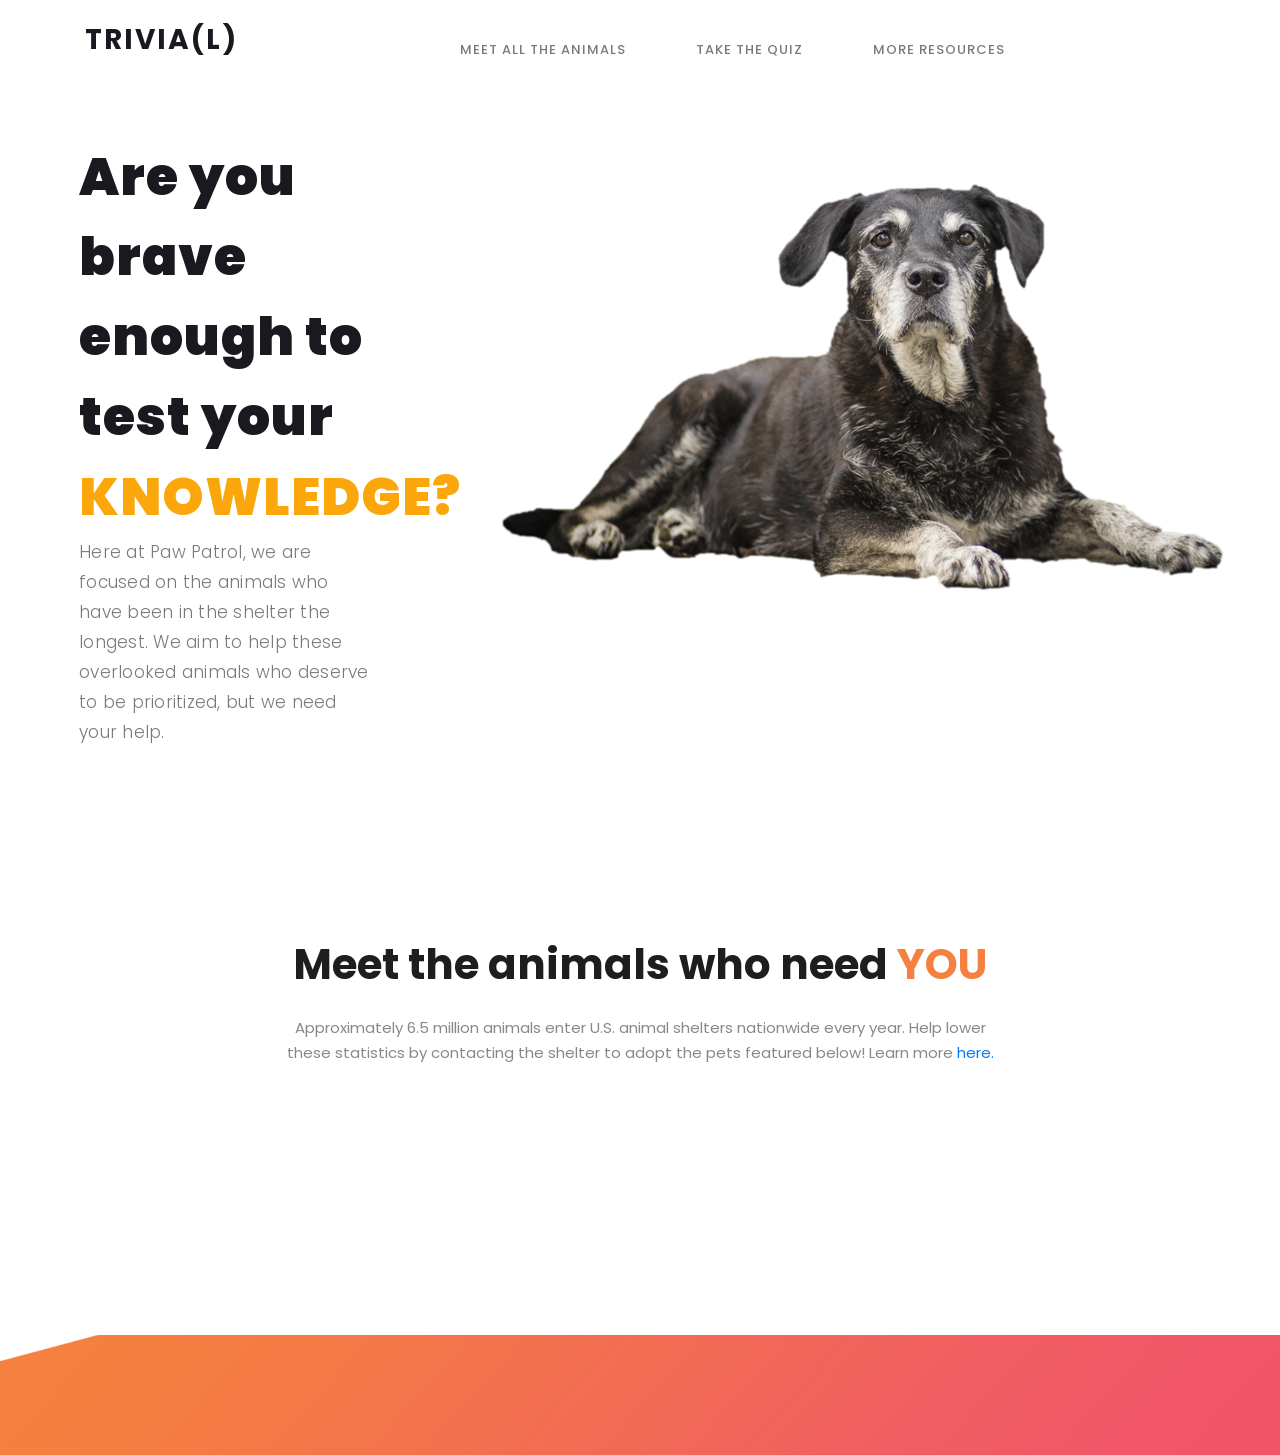
<file: index.html>
<!DOCTYPE html>
<html lang="en">

<head>
    <meta charset="utf-8">
    <meta name="viewport" content="width=device-width, initial-scale=1, shrink-to-fit=no">
    <meta name="description" content="">
    <meta name="author" content="TemplateMo">
    <link href="https://fonts.googleapis.com/css?family=Poppins:100,200,300,400,500,600,700,800,900&display=swap"
        rel="stylesheet">
    <title>Trivia(l)</title>
    <link rel="stylesheet" href="https://maxcdn.bootstrapcdn.com/bootstrap/3.4.1/css/bootstrap.min.css">
    <script src="https://ajax.googleapis.com/ajax/libs/jquery/3.5.1/jquery.min.js"></script>
    <script src="https://maxcdn.bootstrapcdn.com/bootstrap/3.4.1/js/bootstrap.min.js"></script>
    <!-- Additional CSS Files -->
    <link rel="stylesheet" type="text/css" href="assets/css/bootstrap.min.css">
    <link rel="stylesheet" type="text/css" href="assets/css/font-awesome.css">
    <link rel="stylesheet" href="assets/css/templatemo-lava.css">
    <link rel="stylesheet" href="assets/css/owl-carousel.css">
    <link rel="stylesheet" href="assets/css/slider.css">

    <script>
        $(function () {
            $(".fav i").click(function () {
                $(".fav i,.fav span").toggleClass(".fav press", 1000);
            });
        });
    </script>

    <script>
        function hide() {
            document.getElementById('question').style.display = 'none';
        }
    </script>

    <script>
        filterSelection("all")
        function filterSelection(c) {
            var x, i;
            x = document.getElementsByClassName("filterDiv");
            if (c == "all") c = "";
            for (i = 0; i < x.length; i++) {
                w3RemoveClass(x[i], "show");
                if (x[i].className.indexOf(c) > -1) w3AddClass(x[i], "show");
            }
        }

        function w3AddClass(element, name) {
            var i, arr1, arr2;
            arr1 = element.className.split(" ");
            arr2 = name.split(" ");
            for (i = 0; i < arr2.length; i++) {
                if (arr1.indexOf(arr2[i]) == -1) { element.className += " " + arr2[i]; }
            }
        }

        function w3RemoveClass(element, name) {
            var i, arr1, arr2;
            arr1 = element.className.split(" ");
            arr2 = name.split(" ");
            for (i = 0; i < arr2.length; i++) {
                while (arr1.indexOf(arr2[i]) > -1) {
                    arr1.splice(arr1.indexOf(arr2[i]), 1);
                }
            }
            element.className = arr1.join(" ");
        }
        // Add active class to the current button (highlight it)
        var btnContainer = document.getElementById("myBtnContainer");
        var btns = btnContainer.getElementsByClassName("btn");
        for (var i = 0; i < btns.length; i++) {
            btns[i].addEventListener("click", function () {
                var current = document.getElementsByClassName("active");
                current[0].className = current[0].className.replace(" active", "");
                this.className += " active";
            });
        }






    </script>

</head>

<body>
    <!-- ***** Preloader Start ***** -->
    <div id="preloader">
        <div class="jumper">
            <div></div>
            <div></div>
            <div></div>
        </div>
    </div>
    <!-- ***** Preloader End ***** -->

    <!-- ***** Header Area Start ***** -->
    <header class="header-area header-sticky">
        <div class="container">
            <div class="row">
                <div class="col-12">
                    <nav class="main-nav">
                        <!-- ***** Logo Start ***** -->
                        <a href="index.html" class="logo">
                            Trivia(l)
                        </a>
                        <ul class="nav">
                            <li class="scroll-to-section"><a href="index.html#testimonials" class="">MEET ALL THE
                                    ANIMALS</a>
                            </li>
                            <li class="scroll-to-section"><a href="View Favorites.html">TAKE THE QUIZ</a></li>
                            <li class="scroll-to-section"><a href="login.html">MORE RESOURCES</a></li>
                            </li>
                        </ul>
                        <a class='menu-trigger'>
                            <span>Menu</span>
                        </a>
                        <!-- ***** Menu End ***** -->
                    </nav>
                </div>
            </div>
        </div>
    </header>
    <!-- ***** Header Area End ***** -->

    <!-- ***** Welcome Area Start ***** -->
    <div class="welcome-area" id="welcome">
        <!-- ***** Header Text Start ***** -->
        <div class="header-text">
            <div class="container">
                <div class="row">
                    <div class="left-text col-lg-6 col-md-12 col-sm-12 col-xs-12"
                        data-scroll-reveal="enter left move 30px over 0.6s after 0.4s">
                        <h1>Are you brave enough to test your <em>KNOWLEDGE?</em></h1>
                        <p> Here at Paw Patrol, we are focused on the animals who have been in the shelter
                            the longest. We aim to help these overlooked animals who deserve to be prioritized, but we
                            need
                            your help.</p>
                    </div>

                </div>
            </div>
        </div>
        <!-- ***** Header Text End ***** -->
    </div>
    <!-- ***** Welcome Area End ***** -->

    <!-- ***** Testimonials Starts ***** -->
    <section class="section" id="testimonials">
        <div class="container">
            <div class="row">
                <div class="col-lg-8 offset-lg-2">
                    <div class="center-heading">
                        <h2>Meet the animals who need <em>YOU</em></h2>
                        <p>Approximately 6.5 million animals enter U.S. animal shelters nationwide every year.
                            Help lower these statistics by contacting the shelter to adopt the pets featured
                            below! Learn more <a
                                href="https://www.aspca.org/animal-homelessness/shelter-intake-and-surrender/pet-statistics"
                                target="_blank">here.</a></p>
                    </div>
                </div>
            </div>
        </div>
    </section>

    <script>
        filterSelection("all")
        function filterSelection(c) {
            var x, i;
            x = document.getElementsByClassName("filterDiv");
            if (c == "all") c = "";
            for (i = 0; i < x.length; i++) {
                w3RemoveClass(x[i], "show");
                if (x[i].className.indexOf(c) > -1) w3AddClass(x[i], "show");
            }
        }

        function w3AddClass(element, name) {
            var i, arr1, arr2;
            arr1 = element.className.split(" ");
            arr2 = name.split(" ");
            for (i = 0; i < arr2.length; i++) {
                if (arr1.indexOf(arr2[i]) == -1) { element.className += " " + arr2[i]; }
            }
        }

        function w3RemoveClass(element, name) {
            var i, arr1, arr2;
            arr1 = element.className.split(" ");
            arr2 = name.split(" ");
            for (i = 0; i < arr2.length; i++) {
                while (arr1.indexOf(arr2[i]) > -1) {
                    arr1.splice(arr1.indexOf(arr2[i]), 1);
                }
            }
            element.className = arr1.join(" ");
        }
        // Add active class to the current button (highlight it)
        var btnContainer = document.getElementById("myBtnContainer");
        var btns = btnContainer.getElementsByClassName("btn");
        for (var i = 0; i < btns.length; i++) {
            btns[i].addEventListener("click", function () {
                var current = document.getElementsByClassName("active");
                current[0].className = current[0].className.replace(" active", "");
                this.className += " active";
            });
        }






    </script>
    <script>

        function showDiv(select) {
            if (select.value == 1) {
                document.getElementById('dogCarousel').style.display = "block";
                document.getElementById('catCarousel').style.display = "none";
                document.getElementById('myCarousel').style.display = "none";
            } if (select.value == 2) {
                document.getElementById('dogCarousel').style.display = "none";
                document.getElementById('catCarousel').style.display = "block";
                document.getElementById('myCarousel').style.display = "none";
            } else {
                document.getElementById('dogCarousel').style.display = "none";
                document.getElementById('catCarousel').style.display = "none";
                document.getElementById('myCarousel').style.display = "block";
            }
        }


    </script>


</body>


<script type="text/javascript">
    var slideIndex = 1;
    showSlides(slideIndex);

    function plusSlides(n) {
        showSlides(slideIndex += n);
    }

    function currentSlide(n) {
        showSlides(slideIndex = n);
    }

    function showSlides(n) {
        var i;
        var slides = document.getElementsByClassName("mySlides");
        var dots = document.getElementsByClassName("demo");
        var captionText = document.getElementById("caption");
        if (n > slides.length) { slideIndex = 1 }
        if (n < 1) { slideIndex = slides.length }
        for (i = 0; i < slides.length; i++) {
            slides[i].style.display = "none";
        }
        for (i = 0; i < dots.length; i++) {
            dots[i].className = dots[i].className.replace(" active", "");
        }
        slides[slideIndex - 1].style.display = "block";
        dots[slideIndex - 1].className += " active";
        captionText.innerHTML = dots[slideIndex - 1].alt;
    }






</script>


<footer id="footerfooter to add spacing">


</footer>
<!-- jQuery -->
<script src="assets/js/jquery-2.1.0.min.js"></script>
<!-- Bootstrap -->
<script src="assets/js/popper.js"></script>
<script src="assets/js/bootstrap.min.js"></script>
<!-- Plugins -->
<script src="assets/js/owl-carousel.js"></script>
<script src="assets/js/scrollreveal.min.js"></script>
<script src="assets/js/waypoints.min.js"></script>
<script src="assets/js/jquery.counterup.min.js"></script>
<script src="assets/js/imgfix.min.js"></script>
<!-- Global Init -->
<script src="assets/js/custom.js"></script>
</body>


</html>
</file>
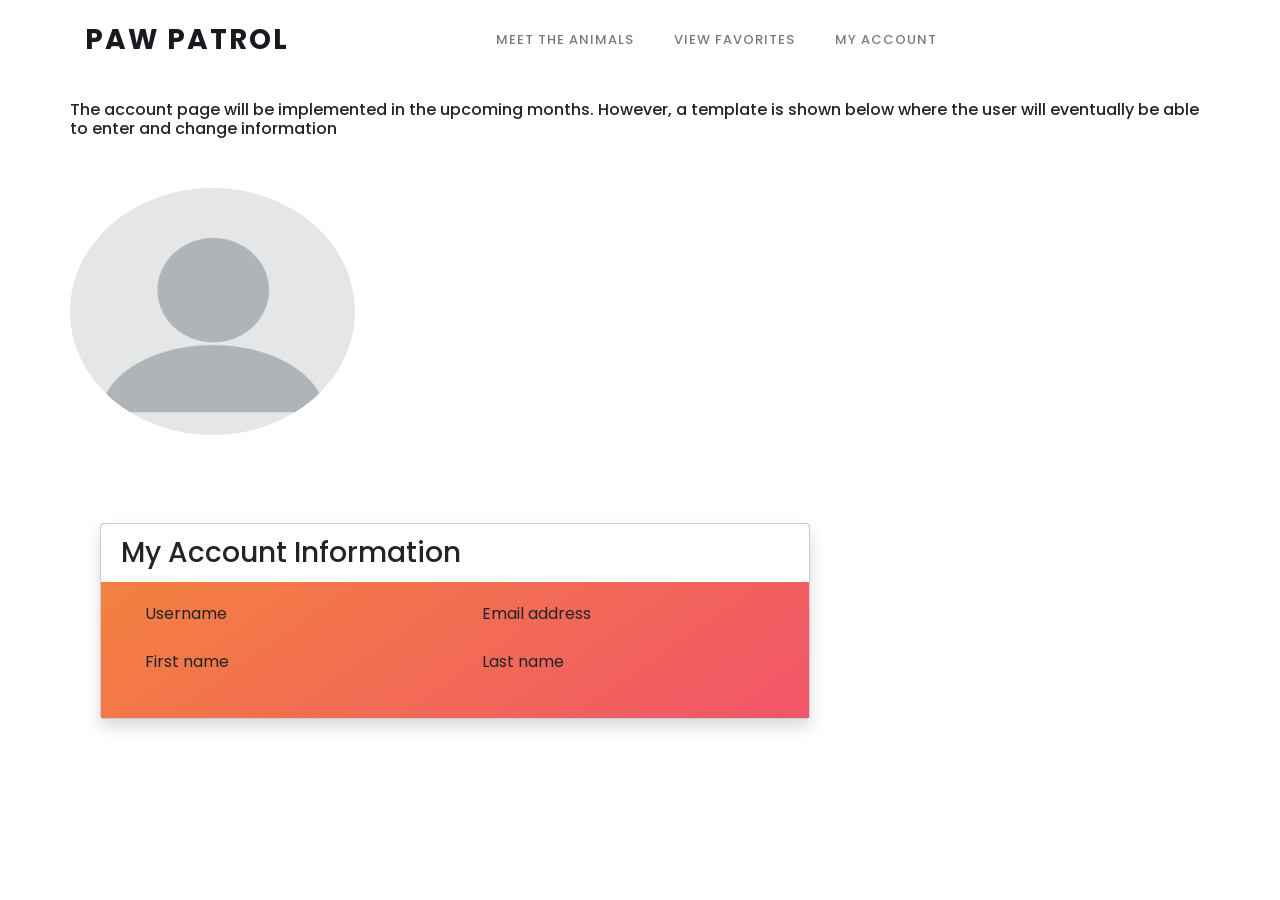
<file: account.html>
<!DOCTYPE html>
<html lang="en">
<head>
    <meta charset="utf-8">
    <meta name="viewport" content="width=device-width, initial-scale=1, shrink-to-fit=no">
    <meta name="description" content="">
    <meta name="author" content="TemplateMo">
    <link href="https://fonts.googleapis.com/css?family=Poppins:100,200,300,400,500,600,700,800,900&display=swap"
          rel="stylesheet">
    <title>Paw Patrol</title>
    <!--
    Lava Landing Page
    https://templatemo.com/tm-540-lava-landing-page
    -->
    <!-- Additional CSS Files -->
    <link rel="stylesheet" type="text/css" href="assets/css/bootstrap.min.css">
    <link rel="stylesheet" type="text/css" href="assets/css/font-awesome.css">
    <link rel="stylesheet" href="assets/css/templatemo-lava.css">
    <link rel="stylesheet" href="assets/css/owl-carousel.css">
</head>

<header class="header-area header-sticky">
    <div class="container">
        <div class="row">
            <div class="col-12">
                <nav class="main-nav">
                    <!-- ***** Logo Start ***** -->
                    <a href="index.html" class="logo">
                        Paw Patrol
                    </a>
                    <ul class="nav">
                        <li class="scroll-to-section"><a href="index.html#testimonials" class="">MEET THE ANIMALS</a>
                        </li>
                        <li class="scroll-to-section"><a href="View Favorites.html">VIEW FAVORITES</a></li>
                        <li class="scroll-to-section"><a href="login.html">MY ACCOUNT</a></li>
                        </li>
                    </ul>
                    <a class='menu-trigger'>
                        <span>Menu</span>
                    </a>
                    <!-- ***** Menu End ***** -->
                </nav>
            </div>
        </div>
    </div>
</header>


<div class="main-content">
    <!-- Top navbar -->

    <!-- Header -->

    <!-- Page content -->
    <div class="container">
        <div class="row">

            <h6 style="padding:100px 0px 0px 0px">The account page will be implemented in the upcoming months.
                However, a template is shown below where the user will eventually be able to enter and change information</h6>
            <div class="card-profile-image">
                <img src="assets/images/profile-pic.jpeg"
                     class="rounded-circle" width="25%" height=90%" style="padding:50px 0px 50px 0px">
            </div>

        </div>


        <div class="col-xl-8 order-xl-1">
            <div class="card bg-secondary shadow">
                <div class="card-header bg-white border-0">
                    <div class="row align-items-center">
                        <div class="col-8">
                            <h3 class="mb-0">My Account Information</h3>
                        </div>
                    </div>
                </div>
                <div class="card-body">
                    <form>
                        <div class="pl-lg-4">
                            <div class="row">
                                <div class="col-lg-6">
                                    <div class="form-group focused">
                                        <label class="form-control-label" for="input-username">Username</label>
                                        <!-- <input type="text" id="input-username"
                                               class="form-control form-control-alternative"
                                               placeholder="Username" value="Username goes here"> -->
                                    </div>
                                </div>
                                <div class="col-lg-6">
                                    <div class="form-group">
                                        <label class="form-control-label" for="input-email">Email address</label>
                                       <!--  <input type="email" id="input-email"
                                               class="form-control form-control-alternative"
                                               placeholder="Email address would appear here"> -->
                                    </div>
                                </div>
                            </div>
                            <div class="row">
                                <div class="col-lg-6">
                                    <div class="form-group focused">
                                        <label class="form-control-label" for="input-first-name">First name</label>
                                        <!-- <input type="text" id="input-first-name"
                                               class="form-control form-control-alternative"
                                               placeholder="First name" value="First Name goes here"> -->
                                    </div>
                                </div>
                                <div class="col-lg-6">
                                    <div class="form-group focused">
                                        <label class="form-control-label" for="input-last-name">Last name</label>
                                        <!-- <input type="text" id="input-last-name"
                                               class="form-control form-control-alternative"
                                               placeholder="Last name" value="Last Name goes here"> -->
                                    </div>
                                </div>
                            </div>
                        </div>


                    </form>
                </div>
            </div>
        </div>
    </div>
</div>
</div>
</div>
</div>
</file>
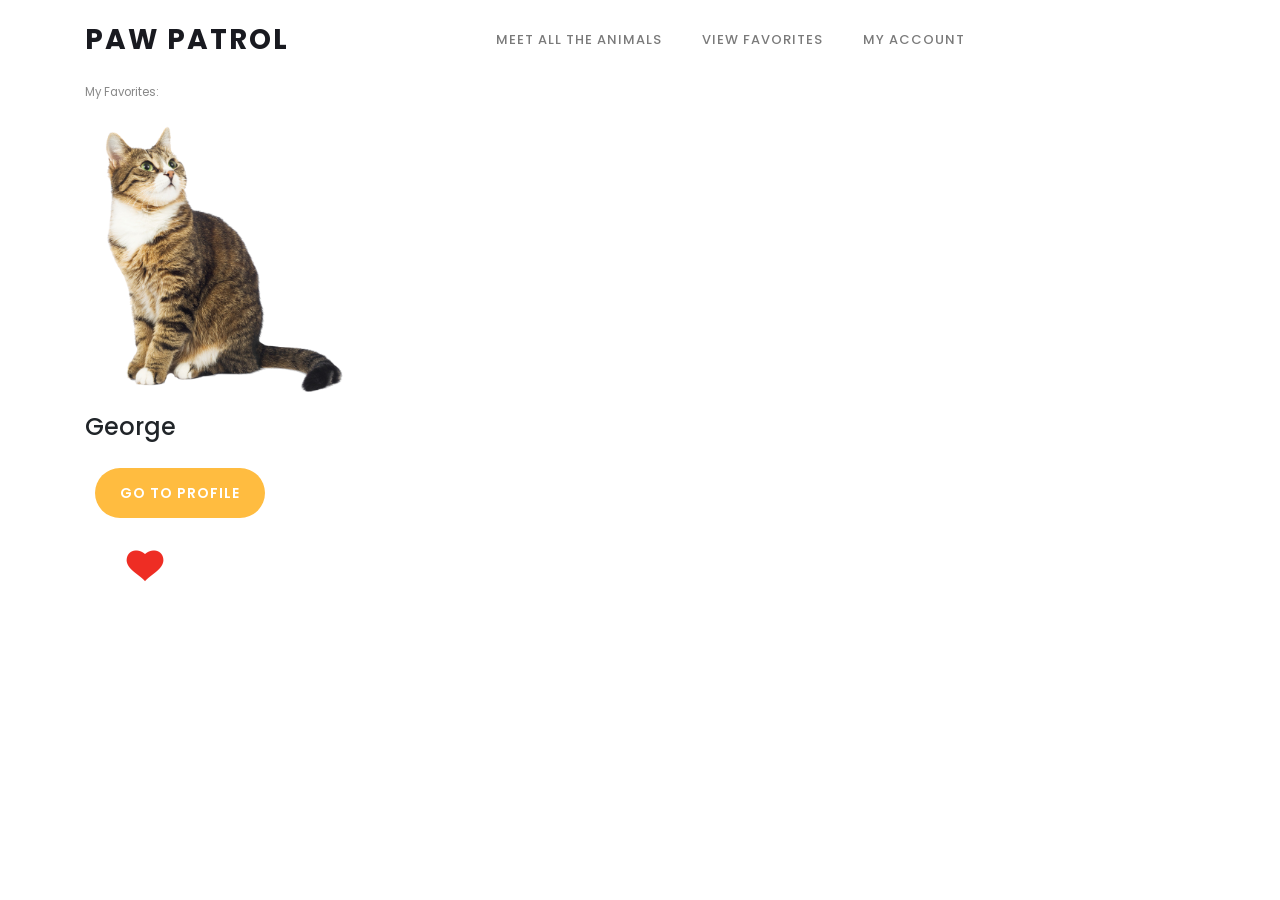
<file: View Favorites.html>
<!DOCTYPE html>

<html lang="en">
<head>
    <meta charset="utf-8">
    <meta name="viewport" content="width=device-width, initial-scale=1, shrink-to-fit=no">
    <meta name="description" content="">
    <meta name="author" content="TemplateMo">
    <link href="https://fonts.googleapis.com/css?family=Poppins:100,200,300,400,500,600,700,800,900&display=swap"
          rel="stylesheet">
    <title>Paw Patrol</title>
    <!--
    Lava Landing Page
    https://templatemo.com/tm-540-lava-landing-page
    -->
    <!-- Additional CSS Files -->
    <link rel="stylesheet" type="text/css" href="assets/css/bootstrap.min.css">
    <link rel="stylesheet" type="text/css" href="assets/css/font-awesome.css">
    <link rel="stylesheet" href="assets/css/templatemo-lava.css">
    <link rel="stylesheet" href="assets/css/owl-carousel.css">
</head>

<body>
<!-- ***** Header Area Start ***** -->
<header class="header-area header-sticky">
    <div class="container">
        <div class="row">
            <div class="col-12">
                <nav class="main-nav">
                    <!-- ***** Logo Start ***** -->
                    <a href="index.html" class="logo">
                        Paw Patrol
                    </a>
                    <ul class="nav">
                        <li class="scroll-to-section"><a href="index.html#testimonials" class="">MEET ALL THE ANIMALS</a></li>
                        <li class="scroll-to-section"><a href="View Favorites.html">VIEW FAVORITES</a></li>
                        <li class="scroll-to-section"><a href="login.html">MY ACCOUNT</a></li>
                    </ul>
                    <a class='menu-trigger'>

                        <span>Menu</span>
                    </a>

                    <!-- ***** Menu End ***** -->
                </nav>
            </div>
        </div>
        <p style="font-size:0.9vw">My Favorites: </p>
        <div class="author">
            <img class="one" src="assets/images/cat1.png" style="padding: 15px 0px" width="25%" height=90%"
                 alt="favorited pet">
            <h4>George</h4>
            <div class="slider-buttons" style="margin-top :40px;">
                <a href="index.html#testimonials" class="main-button" data-toggle="modal"
                   data-target="#catCarousel" onclick="TestsFunction()">Go to Profile</a>
            </div>
            <div style="margin:40px;">
                <img class="two" src="favorited.png" width="40" height="40" alt="Heart">
            </div>
        </div>
        <div class="left-text col-lg-6 col-md-12 col-sm-12 col-xs-12"
             data-scroll-reveal="enter left move 30px over 0.6s after 0.4s">
        </div>
    </div>
</header>
<!-- ***** Header Area End ***** -->
<script>
function TestsFunction() {
    var T = document.getElementById("catCarousel").style.display = "block";
        displayValue = "block";
    if (T.style.display == "block"){
        displayValue = "block";
}
}
</script>
</body>
<html>
</file>
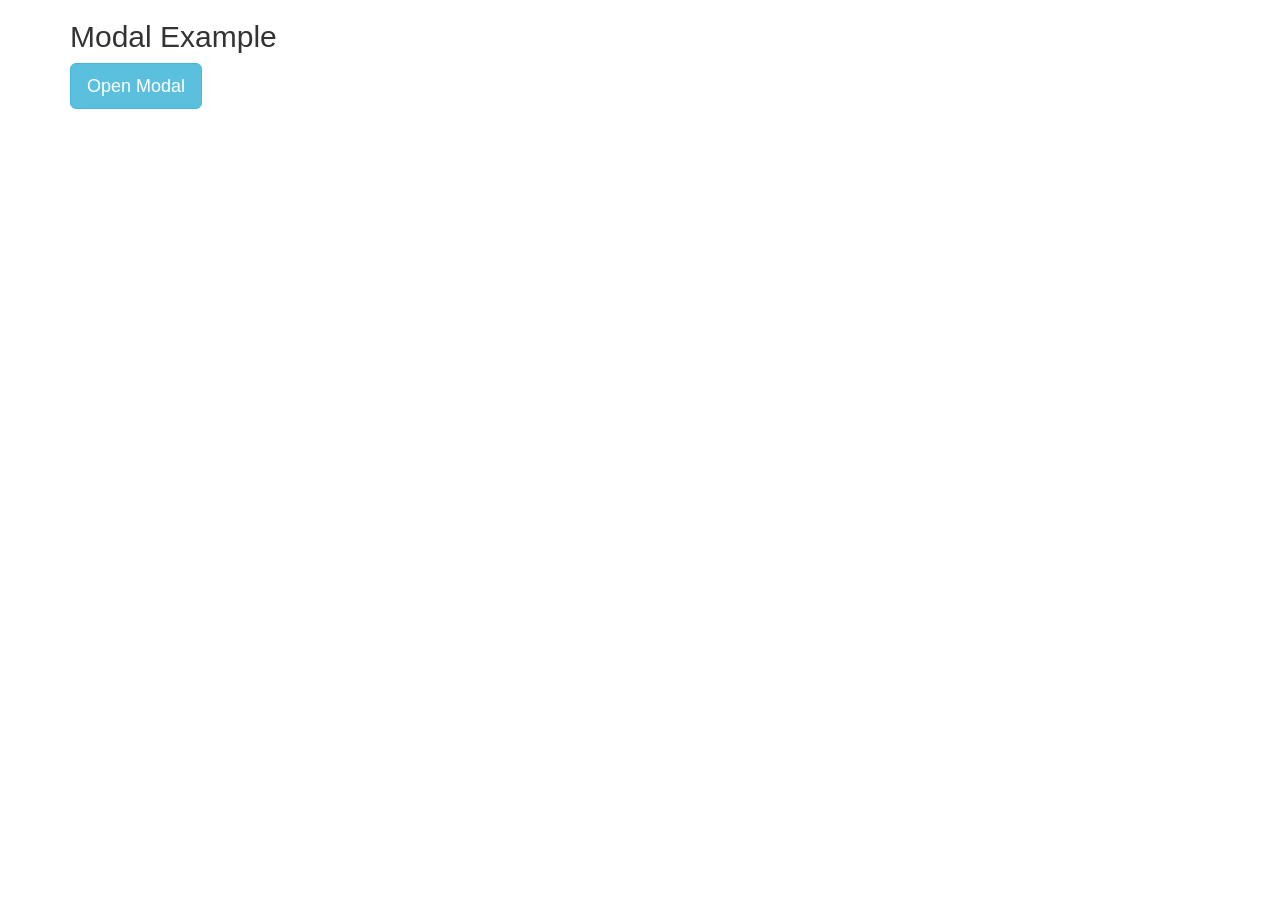
<file: Testing HTML/modal.html>
<!DOCTYPE html>
<html lang="en">
<head>
  <title>Bootstrap Example</title>
  <meta charset="utf-8">
  <meta name="viewport" content="width=device-width, initial-scale=1">
  <link rel="stylesheet" href="https://maxcdn.bootstrapcdn.com/bootstrap/3.4.1/css/bootstrap.min.css">
  <script src="https://ajax.googleapis.com/ajax/libs/jquery/3.5.1/jquery.min.js"></script>
  <script src="https://maxcdn.bootstrapcdn.com/bootstrap/3.4.1/js/bootstrap.min.js"></script>
</head>
<body>

<div class="container">
  <h2>Modal Example</h2>
  <!-- Trigger the modal with a button -->
  <button type="button" class="btn btn-info btn-lg" data-toggle="modal" data-target="#myModal">Open Modal</button>

  <!-- Modal -->
  <div class="modal fade" id="myModal" role="dialog">
    <div class="modal-dialog">
    
      <!-- Modal content-->
      <div class="modal-content">
        <div class="modal-header">
          <button type="button" class="close" data-dismiss="modal">&times;</button>
          <h4 class="modal-title">Modal Header</h4>
        </div>
        <div class="modal-body">
          <p>Some text in the modal.</p>
        </div>
        <label for="fname">First name:</label>
        <input type="text" id="fname" name="fname"><br><br>
        <div class="modal-footer">
          <button type="button" class="btn btn-default" data-dismiss="modal">Submit</button>
        </div>
      </div>
      
    </div>
  </div>
  
</div>

</body>
</html>
</file>
<file: assets/css/templatemo-lava.css>
/*

Lava Landing Page

https://templatemo.com/tm-540-lava-landing-page

*/

/* ---------------------------------------------
Table of contents
------------------------------------------------
01. font & reset css
02. reset
03. global styles
04. header
05. welcome
06. features
07. testimonials
08. contact
09. footer
10. preloader

--------------------------------------------- */
/*
---------------------------------------------
font & reset css
---------------------------------------------
*/
@import url("https://fonts.googleapis.com/css?family=Poppins:100,200,300,400,500,600,700,800,900");
/*
---------------------------------------------
reset
---------------------------------------------
*/
html, body, div, span, applet, object, iframe, h1, h2, h3, h4, h5, h6, p, blockquote, div
pre, a, abbr, acronym, address, big, cite, code, del, dfn, em, font, img, ins, kbd, q,
s, samp, small, strike, strong, sub, sup, tt, var, b, u, i, center, dl, dt, dd, ol, ul, li,
figure, header, nav, section, article, aside, footer, figcaption {
  margin: 0;
  padding: 0;
  border: 0;
  outline: 0;
}

.clearfix:after {
  content: ".";
  display: block;
  clear: both;
  visibility: hidden;
  line-height: 0;
  height: 0;
}

.clearfix {
  display: inline-block;
}

html[xmlns] .clearfix {
  display: block;
}

* html .clearfix {
  height: 1%;
}

ul, li {
  padding: 0;
  margin: 0;
  list-style: none;
}

header, nav, section, article, aside, footer, hgroup {
  display: block;
}

* {
  box-sizing: border-box;
}

html, body {
  font-family: 'Poppins', sans-serif;
  font-weight: 400;
  background-color: #fff;
  font-size: 16px;
  -ms-text-size-adjust: 100%;
  -webkit-font-smoothing: antialiased;
  -moz-osx-font-smoothing: grayscale;
}

a {
  text-decoration: none !important;
}

h1, h2, h3, h4, h5, h6 {
  margin-top: 0px;
  margin-bottom: 0px;
}

ul {
  margin-bottom: 0px;
}

p {
  font-size: 15px;
  line-height: 25px;
  color: #888;
}

/*
---------------------------------------------
global styles
---------------------------------------------
*/
html,
body {
  background: #fff;
  font-family: 'Poppins', sans-serif;
}

::selection {
  background: #f1556a;
  color: #fff;
}

::-moz-selection {
  background: #f1556a;
  color: #fff;
}

@media (max-width: 991px) {
  html, body {
    overflow-x: hidden;
  }
  .mobile-top-fix {
    margin-top: 30px;
    margin-bottom: 0px;
  }
  .mobile-bottom-fix {
    margin-bottom: 30px;
  }
  .mobile-bottom-fix-big {
    margin-bottom: 60px;
  }
}

a.main-button-slider {
  font-size: 14px;
  border-radius: 25px;
  padding: 15px 25px;
  margin: 10px;
  background-color: #fba70b;
  text-transform: uppercase;
  color: #fff;
  font-weight: 600;
  letter-spacing: 1px;
  -webkit-transition: all 0.3s ease 0s;
  -moz-transition: all 0.3s ease 0s;
  -o-transition: all 0.3s ease 0s;
  transition: all 0.3s ease 0s;
}

a.main-button-slider:hover {
  background-color: #ffc65c;
}

a.main-button {
  font-size: 14px;
  border-radius: 25px;
  padding: 15px 25px;
  margin:10px;
  background-color: #ffbc40;
  text-transform: uppercase;
  color: #fff;
  font-weight: 600;
  letter-spacing: 1px;
  -webkit-transition: all 0.3s ease 0s;
  -moz-transition: all 0.3s ease 0s;
  -o-transition: all 0.3s ease 0s;
  transition: all 0.3s ease 0s;
}

a.main-button:hover {
  background-color: #fba70b;
}

button.main-button {
  outline: none;
  border: none;
  cursor: pointer;
  font-size: 14px;
  border-radius: 25px;
  padding: 15px 25px;
  background-color: #ffbd42;
  text-transform: uppercase;
  color: #fff;
  font-weight: 600;
  letter-spacing: 1px;
  -webkit-transition: all 0.3s ease 0s;
  -moz-transition: all 0.3s ease 0s;
  -o-transition: all 0.3s ease 0s;
  transition: all 0.3s ease 0s;
}

button.main-button:hover {
  background-color: #ffc65c;
}


.center-heading {
  margin-bottom: 70px;
}

.center-heading h2 {
  margin-top: 0px;
  text-align: center;
  font-size: 42px;
  font-weight: 700;
  color: #1e1e1e;
  margin-bottom: 25px;
}

.center-heading h2 em {
  font-style: normal;
  color: #f4813f;
}

.center-heading p {
  font-size: 15px;
  color: #888;
  text-align: center;
}


/*
---------------------------------------------
header
---------------------------------------------
*/

.background-header {
  background-color: #fff;
  height: 80px!important;
  position: fixed!important;
  top: 0px;
  left: 0px;
  right: 0px;
  box-shadow: 0px 0px 10px rgba(0,0,0,0.15)!important;
}

.background-header .logo,
.background-header .main-nav .nav li a {
  color: #1e1e1e!important;
}

.background-header .main-nav .nav li:hover a {
  color: #fba70b!important;
}

.background-header .nav li a.active {
  color: #fba70b!important;
}

.header-area {
  position: absolute;
  top: 0px;
  left: 0px;
  right: 0px;
  z-index: 100;
  height: 100px;
  -webkit-transition: all .5s ease 0s;
  -moz-transition: all .5s ease 0s;
  -o-transition: all .5s ease 0s;
  transition: all .5s ease 0s;
}

.header-area .main-nav {
  min-height: 80px;
  background: transparent;
}

.header-area .main-nav .logo {
  line-height: 80px;
  color: #191a20;
  font-size: 28px;
  font-weight: 700;
  text-transform: uppercase;
  letter-spacing: 2px;
  float: left;
  -webkit-transition: all 0.3s ease 0s;
  -moz-transition: all 0.3s ease 0s;
  -o-transition: all 0.3s ease 0s;
  transition: all 0.3s ease 0s;
}


.header-area .main-nav .nav {
  float: left;
  margin-top: 27px;
  margin-left: 15%;
  margin-right: 0px;
  background-color: #fff;
  padding: 0px 20px;
  -webkit-transition: all 0.3s ease 0s;
  -moz-transition: all 0.3s ease 0s;
  -o-transition: all 0.3s ease 0s;
  transition: all 0.3s ease 0s;
  position: relative;
  z-index: 999;
}

.header-area .main-nav .nav li {
  padding-left: 20px;
  padding-right: 20px;
}

.header-area .main-nav .nav li:last-child {
  padding-right: 0px;
}

.header-area .main-nav .nav li a {
  display: block;
  font-weight: 500;
  font-size: 13px;
  color: #7a7a7a;
  text-transform: uppercase;
  -webkit-transition: all 0.3s ease 0s;
  -moz-transition: all 0.3s ease 0s;
  -o-transition: all 0.3s ease 0s;
  transition: all 0.3s ease 0s;
  height: 40px;
  line-height: 40px;
  border: transparent;
  letter-spacing: 1px;
}

.header-area .main-nav .nav li:hover a {
  color: #fba70b;
}

.header-area .main-nav .nav li.submenu {
  position: relative;
  padding-right: 35px;
}

.header-area .main-nav .nav li.submenu:after {
  font-family: FontAwesome;
  content: "\f107";
  font-size: 12px;
  color: #7a7a7a;
  position: absolute;
  right: 18px;
  top: 12px;
}

.header-area .main-nav .nav li.submenu ul {
  position: absolute;
  width: 200px;
  box-shadow: 0 2px 28px 0 rgba(0, 0, 0, 0.06);
  overflow: hidden;
  top: 40px;
  opacity: 0;
  transform: translateY(-2em);
  visibility: hidden;
  z-index: -1;
  transition: all 0.3s ease-in-out 0s, visibility 0s linear 0.3s, z-index 0s linear 0.01s;
}

.header-area .main-nav .nav li.submenu ul li {
  margin-left: 0px;
  padding-left: 0px;
  padding-right: 0px;
}

.header-area .main-nav .nav li.submenu ul li a {
  display: block;
  background: #fff;
  color: #7a7a7a!important;
  padding-left: 20px;
  height: 40px;
  line-height: 40px;
  -webkit-transition: all 0.3s ease 0s;
  -moz-transition: all 0.3s ease 0s;
  -o-transition: all 0.3s ease 0s;
  transition: all 0.3s ease 0s;
  position: relative;
  font-size: 13px;
  border-bottom: 1px solid #f5f5f5;
}

.header-area .main-nav .nav li.submenu ul li a:before {
  content: '';
  position: absolute;
  width: 0px;
  height: 40px;
  left: 0px;
  top: 0px;
  bottom: 0px;
  -webkit-transition: all 0.3s ease 0s;
  -moz-transition: all 0.3s ease 0s;
  -o-transition: all 0.3s ease 0s;
  transition: all 0.3s ease 0s;
  background: #fba70b;
}

.header-area .main-nav .nav li.submenu ul li a:hover {
  background: #fff;
  color: #fba70b!important;
  padding-left: 25px;
}

.header-area .main-nav .nav li.submenu ul li a:hover:before {
  width: 3px;
}

.header-area .main-nav .nav li.submenu:hover ul {
  visibility: visible;
  opacity: 1;
  z-index: 1;
  transform: translateY(0%);
  transition-delay: 0s, 0s, 0.3s;
}

.header-area .main-nav .menu-trigger {
  cursor: pointer;
  display: block;
  position: absolute;
  top: 23px;
  width: 32px;
  height: 40px;
  text-indent: -9999em;
  z-index: 99;
  right: 40px;
  display: none;
}

.header-area .main-nav .menu-trigger span,
.header-area .main-nav .menu-trigger span:before,
.header-area .main-nav .menu-trigger span:after {
  -moz-transition: all 0.4s;
  -o-transition: all 0.4s;
  -webkit-transition: all 0.4s;
  transition: all 0.4s;
  background-color: #1e1e1e;
  display: block;
  position: absolute;
  width: 30px;
  height: 2px;
  left: 0;
}

.background-header .main-nav .menu-trigger span,
.background-header .main-nav .menu-trigger span:before,
.background-header .main-nav .menu-trigger span:after {
  background-color: #1e1e1e;
}

.header-area .main-nav .menu-trigger span:before,
.header-area .main-nav .menu-trigger span:after {
  -moz-transition: all 0.4s;
  -o-transition: all 0.4s;
  -webkit-transition: all 0.4s;
  transition: all 0.4s;
  background-color: #1e1e1e;
  display: block;
  position: absolute;
  width: 30px;
  height: 2px;
  left: 0;
  width: 75%;
}

.background-header .main-nav .menu-trigger span:before,
.background-header .main-nav .menu-trigger span:after {
  background-color: #1e1e1e;
}

.header-area .main-nav .menu-trigger span:before,
.header-area .main-nav .menu-trigger span:after {
  content: "";
}

.header-area .main-nav .menu-trigger span {
  top: 16px;
}

.header-area .main-nav .menu-trigger span:before {
  -moz-transform-origin: 33% 100%;
  -ms-transform-origin: 33% 100%;
  -webkit-transform-origin: 33% 100%;
  transform-origin: 33% 100%;
  top: -10px;
  z-index: 10;
}

.header-area .main-nav .menu-trigger span:after {
  -moz-transform-origin: 33% 0;
  -ms-transform-origin: 33% 0;
  -webkit-transform-origin: 33% 0;
  transform-origin: 33% 0;
  top: 10px;
}

.header-area .main-nav .menu-trigger.active span,
.header-area .main-nav .menu-trigger.active span:before,
.header-area .main-nav .menu-trigger.active span:after {
  background-color: transparent;
  width: 100%;
}

.header-area .main-nav .menu-trigger.active span:before {
  -moz-transform: translateY(6px) translateX(1px) rotate(45deg);
  -ms-transform: translateY(6px) translateX(1px) rotate(45deg);
  -webkit-transform: translateY(6px) translateX(1px) rotate(45deg);
  transform: translateY(6px) translateX(1px) rotate(45deg);
  background-color: #1e1e1e;
}

.background-header .main-nav .menu-trigger.active span:before {
  background-color: #1e1e1e;
}

.header-area .main-nav .menu-trigger.active span:after {
  -moz-transform: translateY(-6px) translateX(1px) rotate(-45deg);
  -ms-transform: translateY(-6px) translateX(1px) rotate(-45deg);
  -webkit-transform: translateY(-6px) translateX(1px) rotate(-45deg);
  transform: translateY(-6px) translateX(1px) rotate(-45deg);
  background-color: #1e1e1e;
}

.background-header .main-nav .menu-trigger.active span:after {
  background-color: #1e1e1e;
}

.header-area.header-sticky {
  min-height: 80px;
}

.header-area.header-sticky .nav {
  margin-top: 20px !important;
}

.header-area.header-sticky .nav li a.active {
  color: #fba70b;
}

@media (max-width: 1200px) {
  .header-area .main-nav .nav li {
    padding-left: 12px;
    padding-right: 12px;
  }
  .header-area .main-nav:before {
    display: none;
  }
}

@media (max-width: 991px) {
  .logo {
    text-align: center;
    float: none!important;
  }
  .header-area {
    background-color: #f7f7f7;
    padding: 0px 15px;
    height: 80px;
    box-shadow: none;
    text-align: center;
  }
  .header-area .container {
    padding: 0px;
  }
  .header-area .logo {
    margin-left: 30px;
  }
  .header-area .menu-trigger {
    display: block !important;
  }
  .header-area .main-nav {
    overflow: hidden;
  }
  .header-area .main-nav .nav {
    float: none;
    width: 100%;
    margin-top: 0px !important;
    display: none;
    -webkit-transition: all 0s ease 0s;
    -moz-transition: all 0s ease 0s;
    -o-transition: all 0s ease 0s;
    transition: all 0s ease 0s;
    margin-left: 0px;
  }
  .header-area .main-nav .nav li:first-child {
    border-top: 1px solid #eee;
  }
  .header-area .main-nav .nav li {
    width: 100%;
    background: #fff;
    border-bottom: 1px solid #eee;
    padding-left: 0px !important;
    padding-right: 0px !important;
  }
  .header-area .main-nav .nav li a {
    height: 50px !important;
    line-height: 50px !important;
    padding: 0px !important;
    border: none !important;
    background: #f7f7f7 !important;
    color: #191a20 !important;
  }
  .header-area .main-nav .nav li a:hover {
    background: #eee !important;
    color: #fba70b!important;
  }
  .header-area .main-nav .nav li.submenu ul {
    position: relative;
    visibility: inherit;
    opacity: 1;
    z-index: 1;
    transform: translateY(0%);
    transition-delay: 0s, 0s, 0.3s;
    top: 0px;
    width: 100%;
    box-shadow: none;
    height: 0px;
  }
  .header-area .main-nav .nav li.submenu ul li a {
    font-size: 12px;
    font-weight: 400;
  }
  .header-area .main-nav .nav li.submenu ul li a:hover:before {
    width: 0px;
  }
  .header-area .main-nav .nav li.submenu ul.active {
    height: auto !important;
  }
  .header-area .main-nav .nav li.submenu:after {
    color: #3B566E;
    right: 25px;
    font-size: 14px;
    top: 15px;
  }
  .header-area .main-nav .nav li.submenu:hover ul, .header-area .main-nav .nav li.submenu:focus ul {
    height: 0px;
  }
}

@media (min-width: 992px) {
  .header-area .main-nav .nav {
    display: flex !important;
  }
}


/*
---------------------------------------------
welcome
---------------------------------------------
*/
.welcome-area {
  width: 100%;
  height: 50%;
  min-height: 793px;
  background-image: url(../images/newbanner.png);
  background-repeat: no-repeat;
  background-position: left 90% top 35%;
}

.welcome-area .header-text .left-text {
  position: relative;
  align-self: center;
  margin-top: 35%;
  transform: perspective(1px) translateY(-30%) !important;
}

.welcome-area .header-text h1 {
  font-weight: 900;
  font-size: 52px;
  line-height: 80px;
  letter-spacing: 1px;
  /*margin-bottom: 30px;*/
  color: #191a20;
}

.welcome-area .header-text h1 em {
  font-style: normal;
  color: #fba70b;
}

.welcome-area .header-text p {
  font-weight: 300;
  font-size: 17px;
  color: #7a7a7a;
  line-height: 30px;
  letter-spacing: 0.25px;
  /*margin-bottom: 40px;*/
  position: relative;
}

@media (max-width: 1420px) {
  .welcome-area .header-text {
    width: 70%;
    margin-left: 5%;
  }
}

@media (max-width: 1320px) {
  .welcome-area .header-text .left-text {
    margin-top: 50%;
  }
  .welcome-area .header-text {
    width: 50%;
    margin-left: 5%;
  }
}

@media (max-width: 1140px) {
  .welcome-area {
    height: auto;
  }
  .welcome-area .header-text {
    width: 92%;
    padding-top: 793px;
  }
  .welcome-area .header-text .left-text {
    margin-top: 5%;
    transform: none !important;
  }
}
@media (max-width: 810px) {
  .welcome-area {
    background-size: contain;
  }

  .welcome-area .header-text {
    padding-top: 100%;
    margin-left: 0;
  }

  .container-fluid .col-md-12 {
    margin-right: 0px;
    padding-right: 0px;
  }
}

/*
---------------------------------------------
about
---------------------------------------------
*/

#about {
  padding: 100px 0px;
  position: relative;
  z-index: 9;
}

@media (max-width: 992px) {
  .features-item {
    margin-bottom: 45px;
  }
}

.features-item {
  border-radius: 5px;
  padding: 60px 30px;
  text-align: center;
  box-shadow: 0px 0px 10px rgba(0,0,0,0.1);
}

.features-item h2 {
  z-index: 9;
  position: absolute;
  top: 15px;
  left: 45px;
  font-size: 100px;
  font-weight: 600;
  color: #fdefe9;
}

.features-item img {
  z-index: 10;
  position: relative;
  max-width: 100%;
  margin-bottom: 40px;
}

.features-item h4 {
  margin-top: 0px;
  font-size: 22px;
  color: #1e1e1e;
  margin-bottom: 25px;
}

.features-item .main-button {
  margin-top: 35px;
  display: inline-block;
}


/*
---------------------------------------------
promotion
---------------------------------------------
*/

.left-image-decor {
  background-image: url(../images/left-bg-decor.png);
  background-repeat: no-repeat;
  position: absolute;
  width: 100%;
  display: inline-block;
  height: 110%;
  margin-top: -200px;
}

#promotion {
  padding: 100px 0px;
}

#promotion .left-image {
  align-self: center;
}

#promotion .right-text ul {
  padding: 0;
  margin: 0;
}

#promotion .right-text ul li {
  display: inline-block;
  margin-bottom: 60px;
}

#promotion .right-text ul li:last-child {
  margin-bottom: 0px;
}

#promotion .right-text img {
  display: inline-block;
  float: left;
  margin-right: 30px;
}

#promotion .right-text h4 {
  font-size: 22px;
  color: #1e1e1e;
  margin-bottom: 15px;
  margin-top: 3px;
}


/*
--------------------------------------------
testimonials
--------------------------------------------
*/
.right-image-decor {
  background-image: url(../images/right-bg-decor.png);
  background-repeat: no-repeat;
  background-position: right center;
  position: absolute;
  width: 100%;
  display: inline-block;
  height: 110%;
  margin-top: -200px;
}

#testimonials {
  padding-top: 10px;
  position: relative;
  z-index: 9;
}

#testimonials .item {
  position: relative;
  width: 100%;
}

#testimonials .item .testimonial-content {
  background: rgb(244,129,63);
  width: 100%;
  background: linear-gradient(145deg, rgba(244,129,63,1) 0%, rgba(241,85,106,1) 100%);
  padding: 40px 30px;
  text-align: center;
  border-radius: 5px;
}

#testimonials .item .testimonial-content ul li {
  display: inline-block;
  margin: 0px 1px;
}

#testimonials .item .testimonial-content ul li i {
  color: #fff;
  font-size: 13px;
}

#testimonials .item .testimonial-content h4 {
  font-size: 22px;
  margin-top: 20px;
  color: #fff;
}

#testimonials .item .testimonial-content p {
  color: #1e1e1e;
  font-style: italic;
  font-weight: 400;
  margin: 20px 0px 15px 0px;
}

#testimonials .item .testimonial-content span {
  color: #fff;
  font-weight: 200;
  font-size: 16px;
}

#testimonials .item .author img {
  height: 30vh;
  margin-bottom: 0px;
  position: relative;
}

.owl-carousel .owl-nav button.owl-next span {
  z-index: 10;
  top: 45%;
  border-radius: 10px;
  font-size: 46px;
  color: #fff;
  right: auto;
  width: 80px;
  height: 80px;
  line-height: 80px;
  text-align: center;
  display: block;
  background: rgb(244,129,63);
  background: linear-gradient(145deg, rgba(244,129,63,1) 0%, rgba(241,85,106,1) 100%);
  position: relative;
}

.owl-carousel .owl-nav button.owl-prev span {
  z-index: 9;
  top: 30%;
  border-radius: 10px;
  font-size: 46px;
  color: #fff;
  right: 0px;
  width: 80px;
  height: 80px;
  line-height: 80px;
  text-align: center;
  display: block;
  background: rgb(244,129,63);
  background: linear-gradient(145deg, rgba(244,129,63,1) 0%, rgba(241,85,106,1) 100%);
  position: relative;
}

@media screen and (max-width: 1060px) {
  .owl-carousel .owl-nav {
    display: none!important;
  }
}

/*
---------------------------------------------
footer
---------------------------------------------
*/

@media (max-width: 992px) {
  footer {
    padding-top: 0px!important;
    margin-top: 0px!important;
  }
  .contact-form {
    margin-bottom: 45px;
  }
  footer .right-content {
    text-align: center;
  }
  footer .footer-content {
    padding: 60px 0px!important;
  }
}

footer {
  margin-top: 200px;
  padding-top: 120px;
  background-image: url(../images/footer-bg.png);
  background-repeat: no-repeat;
  background-position: center center;
  background-size: cover;
  width: 100%;
}

footer .footer-content {
  padding: 120px 0px;
}

.contact-form {
  position: relative;
  z-index: 10;
  padding: 45px;
  border-radius: 5px;
  background-color: #fff;
  box-shadow: 0px 0px 10px rgba(0,0,0,0.1);

}

footer .right-content {
  align-self: center;
}

.contact-form input,
.contact-form textarea {
  color: #777;
  font-size: 13px;
  border: 1px solid #eee;
  background-color: #f7f7f7;
  border-radius: 5px;
  width: 100%;
  height: 50px;
  outline: none;
  padding-left: 20px;
  padding-right: 20px;
  -webkit-appearance: none;
  -moz-appearance: none;
  appearance: none;
  margin-bottom: 30px;
}

.contact-form textarea {
  height: 150px;
  resize: none;
  padding: 20px;
}

.contact-form {
  text-align: center;
}

.contact-form ::-webkit-input-placeholder { /* Edge */
  color: #7a7a7a;
}

.contact-form :-ms-input-placeholder { /* Internet Explorer 10-11 */
  color: #7a7a7a;
}

.contact-form ::placeholder {
  color: #7a7a7a;
}

.footer-content .right-content {
  color: #fff;
}

.footer-content .right-content h2 {
  margin-top: 0px;
  margin-bottom: 30px;
  font-size: 42px;
  text-transform: capitalize;
  font-weight: 700;
  letter-spacing: 1px;
}

.footer-content .right-content h2 em {
  font-style: normal;
  color: #fba70b;
}

.footer-content .right-content p {
  color: #FFF;
}

.footer-content .right-content a {
  color: #FFF;
}

.footer-content .right-content a:hover {
  color: #FC3;
}

footer .social {
  overflow: hidden;
  margin-top: 30px;
}

footer .social li:first-child {
  margin-left: 0px;
}

footer .social li {
  margin: 0px 7.5px;
  display: inline-block;
}

footer .social li a {
  color: #fff;
  text-align: center;
  background-color: transparent;
  border: 1px solid #fff;
  width: 44px;
  height: 44px;
  line-height: 44px;
  border-radius: 50%;
  display: inline-block;
  font-size: 16px;
  -webkit-transition: all 0.3s ease 0s;
  -moz-transition: all 0.3s ease 0s;
  -o-transition: all 0.3s ease 0s;
  transition: all 0.3s ease 0s;
}

footer .social li a:hover {
  background-color: #fba70b;
  border-color: #fba70b;
  color: #fff;
}

footer .copyright {
  margin-top: 10px;
  font-weight: 400;
  font-size: 15px;
  color: #4a4a4a;
  letter-spacing: 0.88px;
  text-transform: capitalize;
}

footer .sub-footer {
  padding: 60px 0px;
  border-top: 1px solid rgba(250,250,250,0.3);
  text-align: center;
}

footer .sub-footer a {
	color: #FFF;
}

footer .sub-footer a:hover {
	color: #FC3;
}

footer .sub-footer p {
  color: #fff;
  font-size: 15px;
  font-weight: 300;
  letter-spacing: 0.5px;
}

@media (max-width: 991px) {
  footer .copyright {
    text-align: center;
  }
  footer .social {
    text-align: center;
  }
}

/*
---------------------------------------------
preloader
---------------------------------------------
*/
#preloader {
  overflow: hidden;
  background-image: linear-gradient(145deg, #f4813f 0%, #f1556a 100%);
  left: 0;
  right: 0;
  top: 0;
  bottom: 0;
  position: fixed;
  z-index: 9999;
  color: #fff;
}

#preloader .jumper {
  left: 0;
  top: 0;
  right: 0;
  bottom: 0;
  display: block;
  position: absolute;
  margin: auto;
  width: 50px;
  height: 50px;
}

#preloader .jumper > div {
  background-color: #fff;
  width: 10px;
  height: 10px;
  border-radius: 100%;
  -webkit-animation-fill-mode: both;
  animation-fill-mode: both;
  position: absolute;
  opacity: 0;
  width: 50px;
  height: 50px;
  -webkit-animation: jumper 1s 0s linear infinite;
  animation: jumper 1s 0s linear infinite;
}

#preloader .jumper > div:nth-child(2) {
  -webkit-animation-delay: 0.33333s;
  animation-delay: 0.33333s;
}

#preloader .jumper > div:nth-child(3) {
  -webkit-animation-delay: 0.66666s;
  animation-delay: 0.66666s;
}

@-webkit-keyframes jumper {
  0% {
    opacity: 0;
    -webkit-transform: scale(0);
    transform: scale(0);
  }
  5% {
    opacity: 1;
  }
  100% {
    -webkit-transform: scale(1);
    transform: scale(1);
    opacity: 0;
  }
}

@keyframes jumper {
  0% {
    opacity: 0;
    -webkit-transform: scale(0);
    transform: scale(0);
  }
  5% {
    opacity: 1;
  }
  100% {
    opacity: 0;
  }
}
/*
---------------------------------------------
credit card css
---------------------------------------------
*/
.padding {
    padding: 10px;
    margin-left: 300px
}

#myBtnContainer{
display: inline-block
  margin: auto;
  width: 100%;
  padding: 10px;
}

.card {
    margin-bottom: 1.5rem
}

.card {
    position: relative;
    display: -ms-flexbox;
    display: flex;
    -ms-flex-direction: column;
    flex-direction: column;
    min-width: 0;
    word-wrap: break-word;
    background-color: #fff;
    background-clip: border-box;
    border: 1px solid #c8ced3;
    border-radius: .25rem
}

.card-header:first-child {
    border-radius: calc(0.25rem - 1px) calc(0.25rem - 1px) 0 0
}

.card-header {
    padding: .75rem 1.25rem;
    margin-bottom: 0;
    background-color: #f0f3f5;
    border-bottom: 1px solid #c8ced3
}

.card-body {
    flex: 1 1 auto;
    padding: 1.25rem;
    background: rgb(244,129,63);
  width: 100%;
  background: linear-gradient(145deg, rgba(244,129,63,1) 0%, rgba(241,85,106,1) 100%);
}

.form-control:focus {
    color: #5c6873;
    background-color: #fff;
    border-color: #c8ced3 !important;
    outline: 0;
    box-shadow: 0 0 0 #F44336
}

/*
---------------------------------------------
sign up form css
---------------------------------------------
*/
signup-form {
  width: 400px;
  margin: 0 auto;
  padding: 30px 0;
}
.signup-form form {
  color: #999;
  border-radius: 3px;
  margin-bottom: 15px;
  background: #fff;
  box-shadow: 0px 2px 2px rgba(0, 0, 0, 0.3);
  padding: 200px;
}
.signup-form h2 {
  color: #333;
  font-weight: bold;
  margin-top: 0;
}
.signup-form hr {
  margin: 0 -30px 20px;
}
.signup-form .form-group {
  margin-bottom: 20px;
}
.signup-form label {
  font-weight: normal;
  font-size: 15px;
}
.signup-form .form-control {
  min-height: 38px;
  box-shadow: none !important;
}
.signup-form .input-group-addon {
  max-width: 42px;
  text-align: center;
}
.signup-form .btn, .signup-form .btn:active {
  font-size: 16px;
  font-weight: bold;
  background: #19aa8d !important;
  border: none;
  min-width: 140px;
}
.signup-form .btn:hover, .signup-form .btn:focus {
  background: #179b81 !important;
}
.signup-form a {
  color: #fff;
  text-decoration: underline;
}
.signup-form a:hover {
  text-decoration: none;
}
.signup-form form a {
  color: #19aa8d;
  text-decoration: none;
}
.signup-form form a:hover {
  text-decoration: underline;
}
.signup-form .fa {
  font-size: 21px;
}
.signup-form .fa-paper-plane {
  font-size: 18px;
}
.signup-form .fa-check {
  color: #fff;
  left: 17px;
  top: 18px;
  font-size: 7px;
  position: absolute;
}

.product_view .modal-dialog{max-width: 800px; width: 100%;}
.pre-cost{text-decoration: line-through; color: #a5a5a5;}
.space-ten{padding: 10px 0;}
.modal-content{padding:30px;}
</file>
<file: assets/css/owl-carousel.css>
/**
 * Owl Carousel v2.3.4
 * Copyright 2013-2018 David Deutsch
 * Licensed under: SEE LICENSE IN https://github.com/OwlCarousel2/OwlCarousel2/blob/master/LICENSE
 */
/*
 *  Owl Carousel - Core
 */
.owl-carousel {
  display: none;
  width: 100%;
  -webkit-tap-highlight-color: transparent;
  /* position relative and z-index fix webkit rendering fonts issue */
  position: relative;
  z-index: 1; }
  .owl-carousel .owl-stage {
    position: relative;
    -ms-touch-action: pan-Y;
    touch-action: manipulation;
    -moz-backface-visibility: hidden;
    /* fix firefox animation glitch */ }
  .owl-carousel .owl-stage:after {
    content: ".";
    display: block;
    clear: both;
    visibility: hidden;
    line-height: 0;
    height: 0; }
  .owl-carousel .owl-stage-outer {
    position: relative;
    overflow: hidden;
    /* fix for flashing background */
    -webkit-transform: translate3d(0px, 0px, 0px); }
  .owl-carousel .owl-wrapper,
  .owl-carousel .owl-item {
    -webkit-backface-visibility: hidden;
    -moz-backface-visibility: hidden;
    -ms-backface-visibility: hidden;
    -webkit-transform: translate3d(0, 0, 0);
    -moz-transform: translate3d(0, 0, 0);
    -ms-transform: translate3d(0, 0, 0); }
  .owl-carousel .owl-item {
    position: relative;
    min-height: 1px;
    float: left;
    -webkit-backface-visibility: hidden;
    -webkit-tap-highlight-color: transparent;
    -webkit-touch-callout: none; }
  .owl-carousel .owl-item img {
    display: block;
    width: 100%; }
  .owl-carousel .owl-nav.disabled,
  .owl-carousel .owl-dots.disabled {
    display: none; }
  .owl-carousel .owl-nav .owl-prev,
  .owl-carousel .owl-nav .owl-next,
  .owl-carousel .owl-dot {
    cursor: pointer;
    -webkit-user-select: none;
    -khtml-user-select: none;
    -moz-user-select: none;
    -ms-user-select: none;
    user-select: none; }
  .owl-carousel .owl-nav button.owl-prev,
  .owl-carousel .owl-nav button.owl-next,
  .owl-carousel button.owl-dot {
    background: none;
    color: inherit;
    border: none;
    padding: 0 !important;
    font: inherit; }
  .owl-carousel.owl-loaded {
    display: block; }
  .owl-carousel.owl-loading {
    opacity: 0;
    display: block; }
  .owl-carousel.owl-hidden {
    opacity: 0; }
  .owl-carousel.owl-refresh .owl-item {
    visibility: hidden; }
  .owl-carousel.owl-drag .owl-item {
    -ms-touch-action: pan-y;
        touch-action: pan-y;
    -webkit-user-select: none;
    -moz-user-select: none;
    -ms-user-select: none;
    user-select: none; }
  .owl-carousel.owl-grab {
    cursor: move;
    cursor: grab; }
  .owl-carousel.owl-rtl {
    direction: rtl; }
  .owl-carousel.owl-rtl .owl-item {
    float: right; }

/* No Js */
.no-js .owl-carousel {
  display: block; }

/*
 *  Owl Carousel - Animate Plugin
 */
.owl-carousel .animated {
  animation-duration: 1000ms;
  animation-fill-mode: both; }

.owl-carousel .owl-animated-in {
  z-index: 0; }

.owl-carousel .owl-animated-out {
  z-index: 1; }

.owl-carousel .fadeOut {
  animation-name: fadeOut; }

@keyframes fadeOut {
  0% {
    opacity: 1; }
  100% {
    opacity: 0; } }

/*
 * 	Owl Carousel - Auto Height Plugin
 */
.owl-height {
  transition: height 500ms ease-in-out; }

/*
 * 	Owl Carousel - Lazy Load Plugin
 */
.owl-carousel .owl-item {
  /**
			This is introduced due to a bug in IE11 where lazy loading combined with autoheight plugin causes a wrong
			calculation of the height of the owl-item that breaks page layouts
		 */ }
  .owl-carousel .owl-item .owl-lazy {
    opacity: 0;
    transition: opacity 400ms ease; }
  .owl-carousel .owl-item .owl-lazy[src^=""], .owl-carousel .owl-item .owl-lazy:not([src]) {
    max-height: 0; }
  .owl-carousel .owl-item img.owl-lazy {
    transform-style: preserve-3d; }

/*
 * 	Owl Carousel - Video Plugin
 */
.owl-carousel .owl-video-wrapper {
  position: relative;
  height: 100%;
  background: #000; }

.owl-carousel .owl-video-play-icon {
  position: absolute;
  height: 80px;
  width: 80px;
  left: 50%;
  top: 50%;
  margin-left: -40px;
  margin-top: -40px;
  background: url("owl.video.play.png") no-repeat;
  cursor: pointer;
  z-index: 1;
  -webkit-backface-visibility: hidden;
  transition: transform 100ms ease; }

.owl-carousel .owl-video-play-icon:hover {
  -ms-transform: scale(1.3, 1.3);
      transform: scale(1.3, 1.3); }

.owl-carousel .owl-video-playing .owl-video-tn,
.owl-carousel .owl-video-playing .owl-video-play-icon {
  display: none; }

.owl-carousel .owl-video-tn {
  opacity: 0;
  height: 100%;
  background-position: center center;
  background-repeat: no-repeat;
  background-size: contain;
  transition: opacity 400ms ease; }

.owl-carousel .owl-video-frame {
  position: relative;
  z-index: 1;
  height: 100%;
  width: 100%; }
</file>
<file: assets/css/slider.css>
input[type="radio"] { display: none; }

input[type="radio"]:checked + section { display: block; }

.speechbox {
  max-width: 75%;
  margin: 10px auto;
  border: 4px solid #fff;
  border-radius: 15px;
  text-align: center;
  background-color: #fff;
  color: #fff;
  position: relative;
}

/* speech bubble arrow */
.sb:after {
  content: "";
  width: 0px;
  height: 0px;
  position: absolute;
  border-left: 10px solid transparent;
  border-right: 10px solid transparent;
  border-top: 10px solid #fff;
  border-bottom: 10px solid transparent;
  right: 50%;
  bottom: -23px;
}

#testimonials .slider {
  position: relative;
  width: 75%;
  margin-left: auto;
  margin-right: auto;
}

.slider section {
  position: relative;
  display: none;
  height: 90%;
  padding: 15px;
  color: #fff;
  text-align: center;
  margin-left: auto;
  margin-right: auto;
}

.slider section h1 {
  margin-bottom: 0;
  font-family: 'Roboto', sans-serif;
  font-weight: lighter;
  font-size: 2em;
}

.slider section p {
  width: 100%;
  margin: 0 auto;
  padding: 10px;
}

.slider section label {
  position: absolute;
  display: inline-block;
  cursor: pointer;
  font-size: 1.5em;
  bottom: 0;
}

.slider section label:nth-child(odd) { right: 120px; }

.slider section label:nth-child(even) { left: 120px; }

.slider section > i {
  font-size: 6em !important;
  margin-top: 50px;
  margin-bottom: 25px;
}

.slider-buttons {
  position: relative;
  padding-top: 30px;
}

/* favorite button */

.fav {
  position: relative;
}

.fav i {
  cursor:pointer;
  padding:10px 12px 8px;
  background:#fff;
  border-radius:50%;
  display:inline-block;
  margin:0 0 15px;
  color:#aaa;
  transition:.2s;
}

.fav i:hover {
  color:#666;
}

.fav i:before {
  font-family:fontawesome;
  content:'\f004';
  font-style:normal;
}

.fav span {
  position: absolute;
  width: auto;
  bottom:70px;
  left:0;
  right:0;
  visibility: hidden;
  transition:.6s;
  z-index:-2;
  font-size:2px;
  color:#fff;
  font-weight:400;
}

.fav i.press {
  animation: size .4s;
  color:#e23b3b;
}

.fav span.press {
  bottom:120px;
  font-size:14px;
  visibility:visible;
  animation: fade 1s;
}

@keyframes fade {
  0% {color:#transparent;}
  50% {color:#e23b3b;}
  100% {color:#transparent;}
}

@keyframes size {
  0% {padding:10px 12px 8px;}
  50% {padding:14px 16px 12px;
    margin-top:-4px;}
  100% {padding:10px 12px 8px;}
}
</file>
